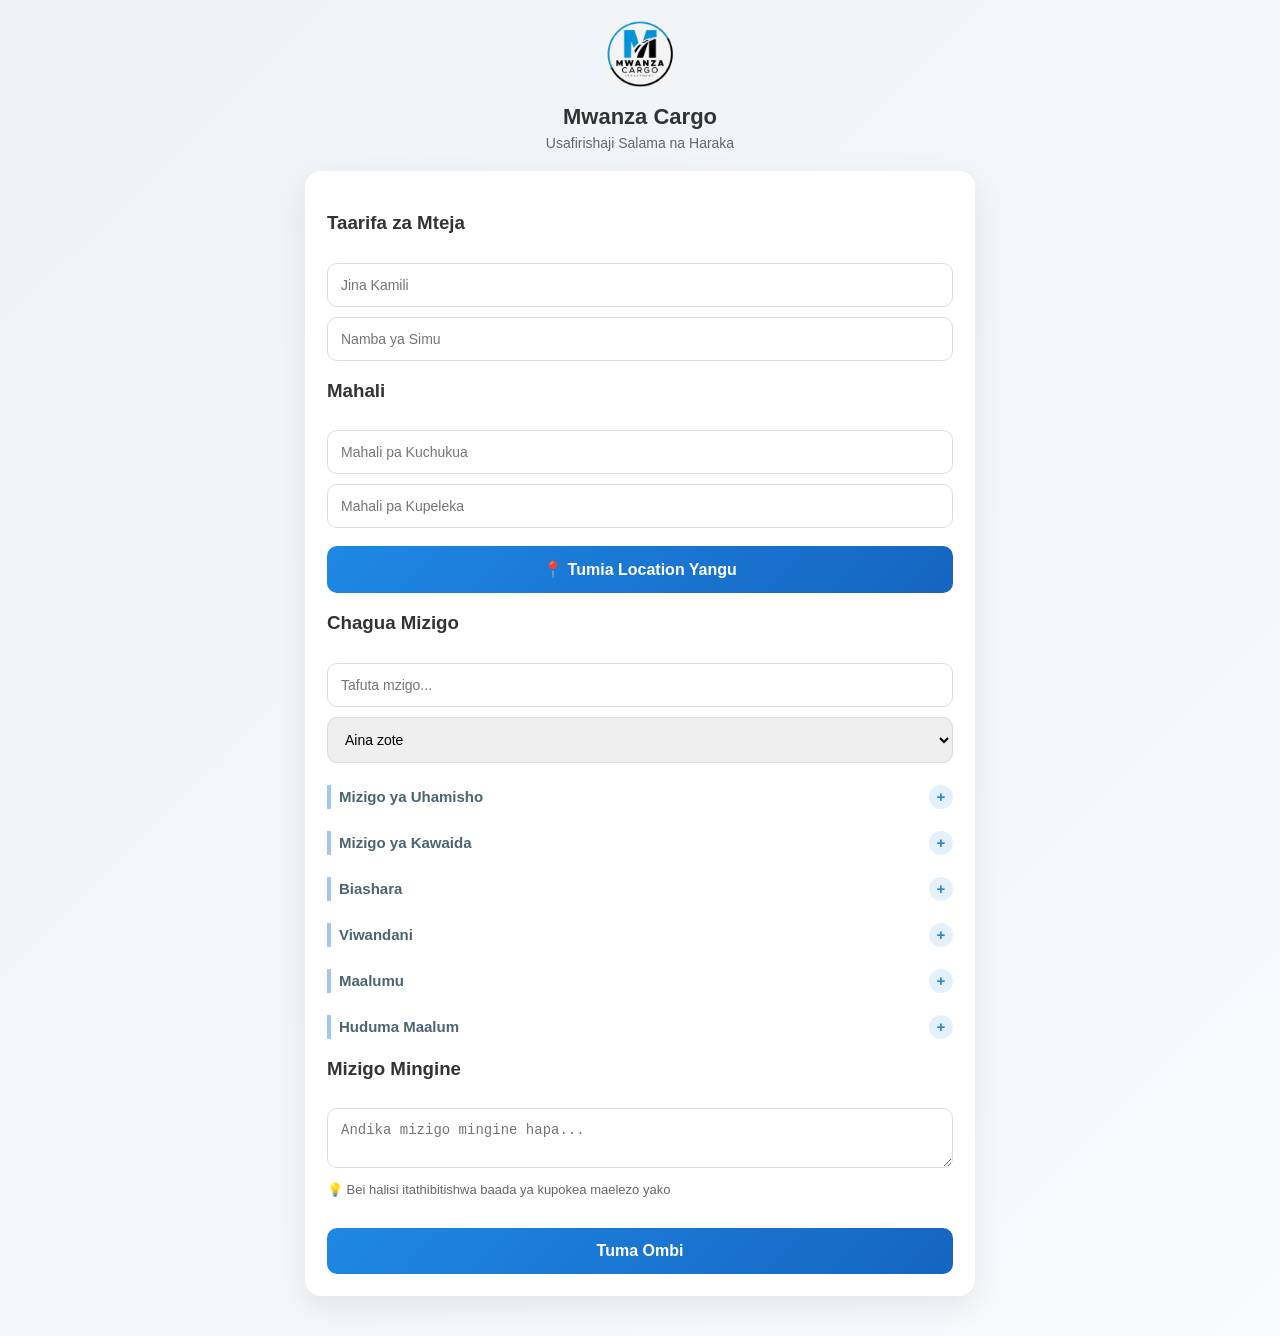
<file: index.html>
<!DOCTYPE html>
<html lang="sw">
<head>
<meta charset="UTF-8">
<meta name="viewport" content="width=device-width, initial-scale=1.0">
<title>Mwanza Cargo</title>
<link rel="icon" href="logo.png" type="image/png">
<link rel="stylesheet" href="style.css">
</head>

<body>

<div class="wrapper">

  <div class="header">
    <img src="logo.png" class="logo">
    <h1>Mwanza Cargo</h1>
    <p>Usafirishaji Salama na Haraka</p>
  </div>

  <div class="card">

    <form name="cargo-booking" method="POST" data-netlify="true">

      <input type="hidden" name="form-name" value="cargo-booking">
      <input type="hidden" name="items" id="itemsInput">

      <h3>Taarifa za Mteja</h3>
      <input type="text" name="name" placeholder="Jina Kamili" required>
      <input type="tel" name="phone" placeholder="Namba ya Simu" required>

      <h3>Mahali</h3>
      <input type="text" name="pickup" id="pickup" placeholder="Mahali pa Kuchukua" required>
      <input type="text" name="destination" id="destination" placeholder="Mahali pa Kupeleka" required>

      <button type="button" onclick="getLocation()">📍 Tumia Location Yangu</button>

      <h3>Chagua Mizigo</h3>

      <input type="text" id="search" placeholder="Tafuta mzigo...">

      <select id="categoryFilter">
        <option value="all">Aina zote</option>
      </select>

      <div class="items"></div>

      <h3>Mizigo Mingine</h3>
      <textarea name="custom_items" placeholder="Andika mizigo mingine hapa..."></textarea>

      <p class="note">
        💡 Bei halisi itathibitishwa baada ya kupokea maelezo yako
      </p>

      <button type="submit">Tuma Ombi</button>

    </form>

  </div>

</div>

<script src="scripts.js"></script>
</body>
</html>
</file>
<file: style.css>
/* RESET */
* {
  box-sizing: border-box;
}

body {
  margin: 0;
  font-family: 'Segoe UI', sans-serif;
  background: linear-gradient(135deg, #eef2f7, #f8fafc);
  color: #333;
}

/* WRAPPER */
.wrapper {
  max-width: 700px;
  margin: auto;
  padding: 20px 15px 40px;
}

/* HEADER */
.header {
  text-align: center;
  margin-bottom: 20px;
}

.logo {
  width: 70px;
  margin-bottom: 8px;
}

.header h1 {
  margin: 5px 0;
  font-size: 22px;
}

.header p {
  margin: 0;
  font-size: 14px;
  color: #666;
}

/* CARD */
.card {
  background: #fff;
  padding: 22px;
  border-radius: 16px;
  box-shadow: 0 10px 30px rgba(0,0,0,0.08);
  transition: 0.3s;
}

/* INPUTS */
input, textarea, select {
  width: 100%;
  padding: 13px;
  margin-top: 10px;
  border-radius: 10px;
  border: 1px solid #ddd;
  font-size: 14px;
  transition: 0.2s;
}

input:focus, textarea:focus, select:focus {
  border-color: #1e88e5;
  outline: none;
  box-shadow: 0 0 0 2px rgba(30,136,229,0.1);
}

/* BUTTON */
button {
  margin-top: 18px;
  padding: 14px;
  width: 100%;
  border: none;
  border-radius: 10px;
  background: linear-gradient(135deg, #1e88e5, #1565c0);
  color: white;
  font-size: 16px;
  font-weight: 600;
  cursor: pointer;
  transition: 0.25s;
}

button:hover {
  transform: translateY(-1px);
  box-shadow: 0 6px 16px rgba(30,136,229,0.3);
}

/* NOTE */
.note {
  font-size: 13px;
  color: #666;
  margin-top: 10px;
}

/* ITEMS CONTAINER */
.items {
  margin-top: 10px;
}

/* CATEGORY */
.category-block {
  margin-top: 22px;
}

.category-title {
  font-size: 15px;
  margin-bottom: 8px;
  color: #1e88e5;
  border-left: 4px solid #1e88e5;
  padding-left: 8px;
  display: flex;
  justify-content: space-between;
  align-items: center;
  cursor: pointer;
  user-select: none;
}

.toggle-indicator {
  width: 24px;
  height: 24px;
  border-radius: 50%;
  background: rgba(30,136,229,0.12);
  color: #1e88e5;
  display: inline-flex;
  align-items: center;
  justify-content: center;
  font-weight: 700;
}

.category-block.collapsed .category-items {
  display: none;
}

.category-block.collapsed .category-title {
  color: #4a6572;
  border-color: #a3c5f1;
}

/* GRID */
.category-items {
  display: grid;
  grid-template-columns: 1fr 1fr;
  gap: 10px;
}

/* ITEM CARD */
.item-card {
  background: #f5f7fb;
  padding: 12px;
  border-radius: 12px;
  transition: 0.2s;
  border: 1px solid transparent;
}

.item-card:hover {
  background: #eef4ff;
  border-color: #1e88e5;
}

/* CHECKBOX STYLE */
.item-card input {
  margin-right: 6px;
}

/* ITEM TEXT */
.item-card strong {
  font-size: 14px;
}

.item-card small {
  display: block;
  margin-top: 4px;
  color: #555;
  font-size: 12px;
}

/* EMPTY */
.empty {
  color: #777;
  padding: 14px;
  background: #f1f3f6;
  border-radius: 10px;
  text-align: center;
}

/* RESPONSIVE */
@media (max-width: 600px) {
  .category-items {
    grid-template-columns: 1fr;
  }

  .card {
    padding: 18px;
  }

  .header h1 {
    font-size: 20px;
  }
}

/* EXTRA TOUCH */
.item-card input:checked + strong {
  color: #1e88e5;
}
</file>
